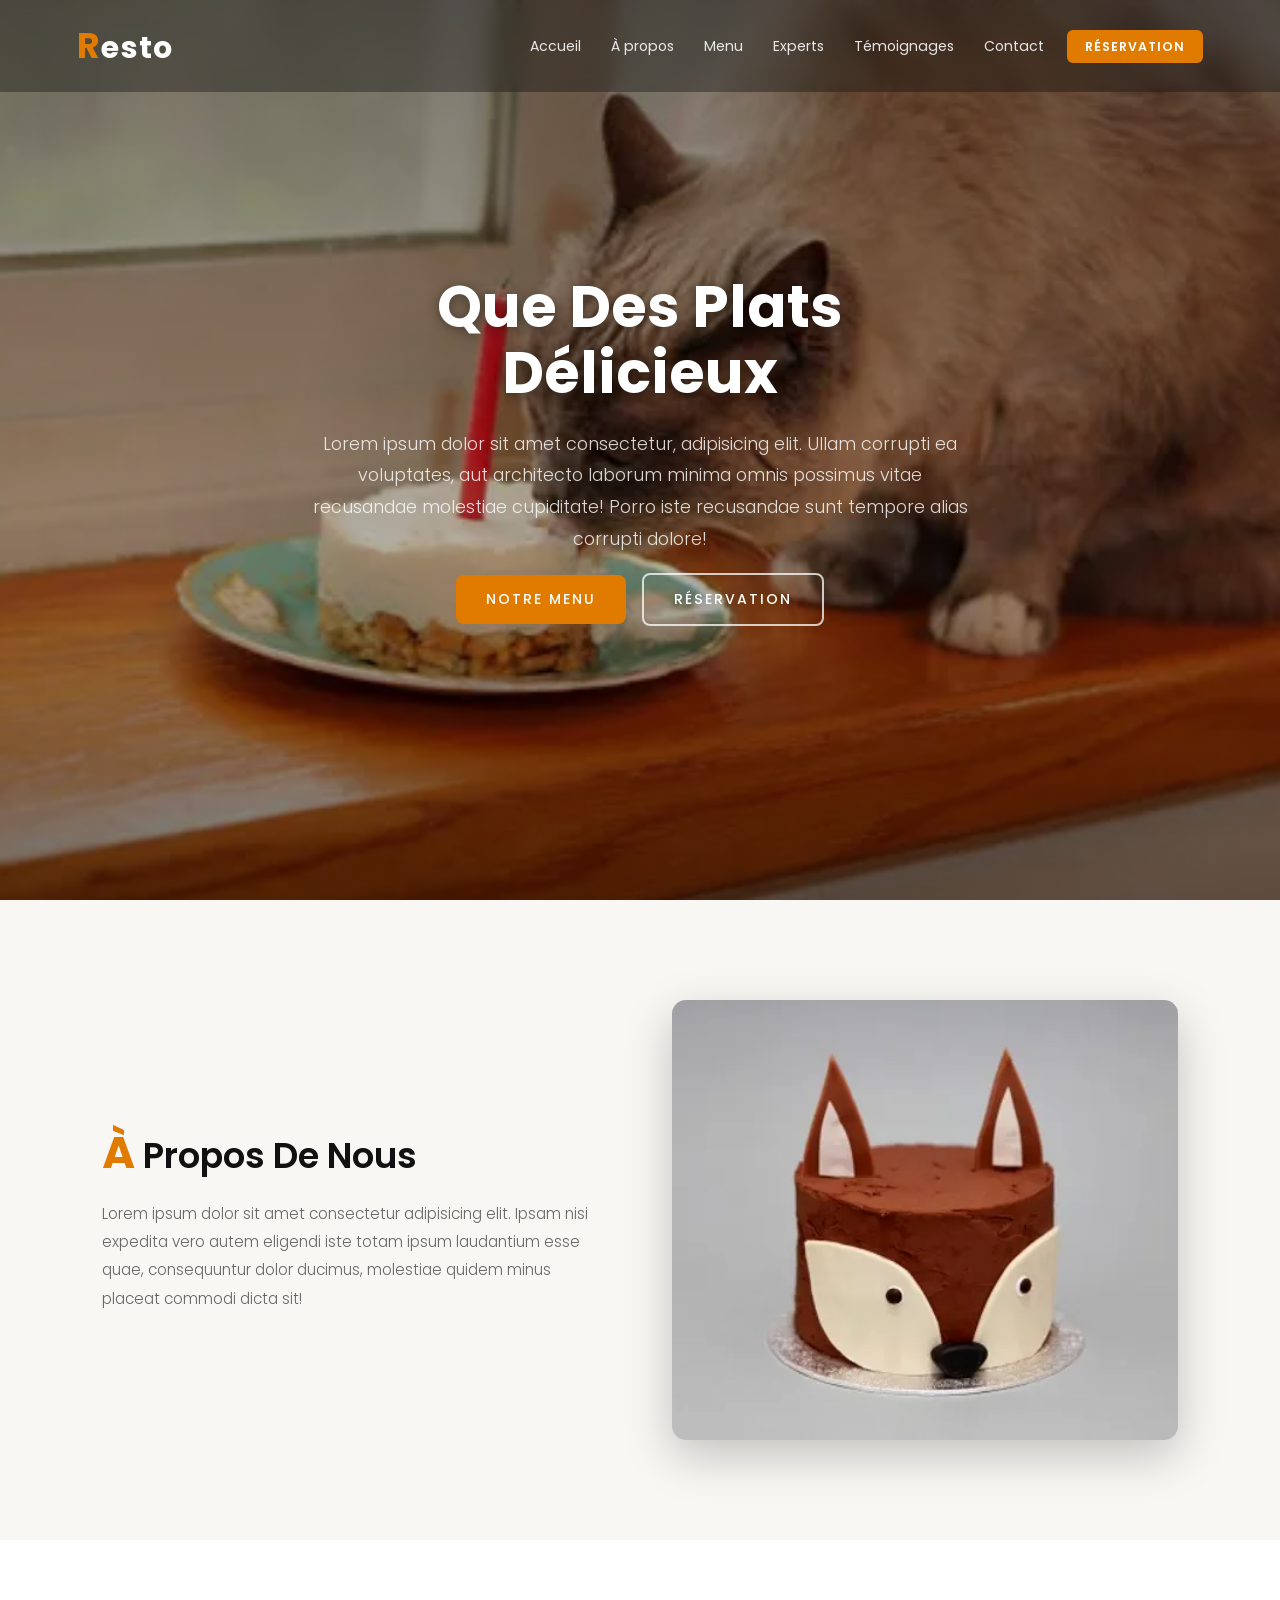
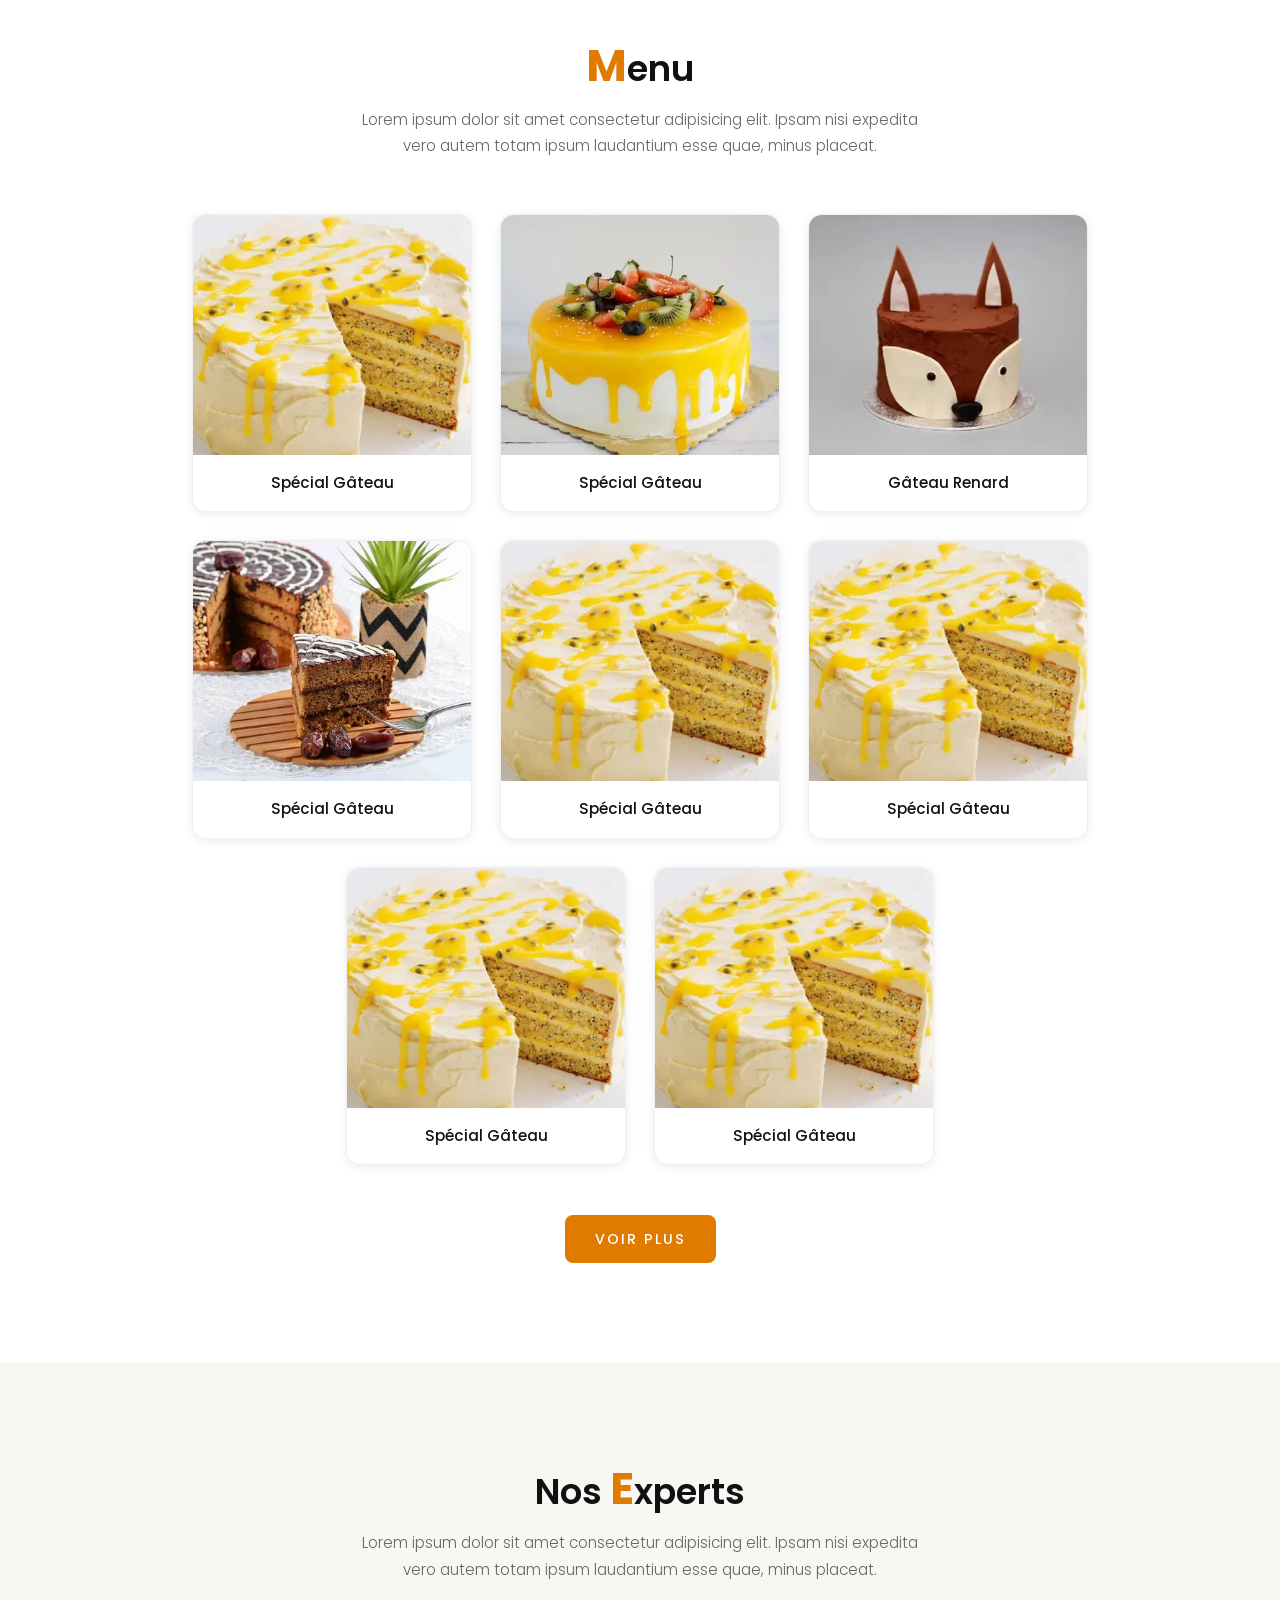
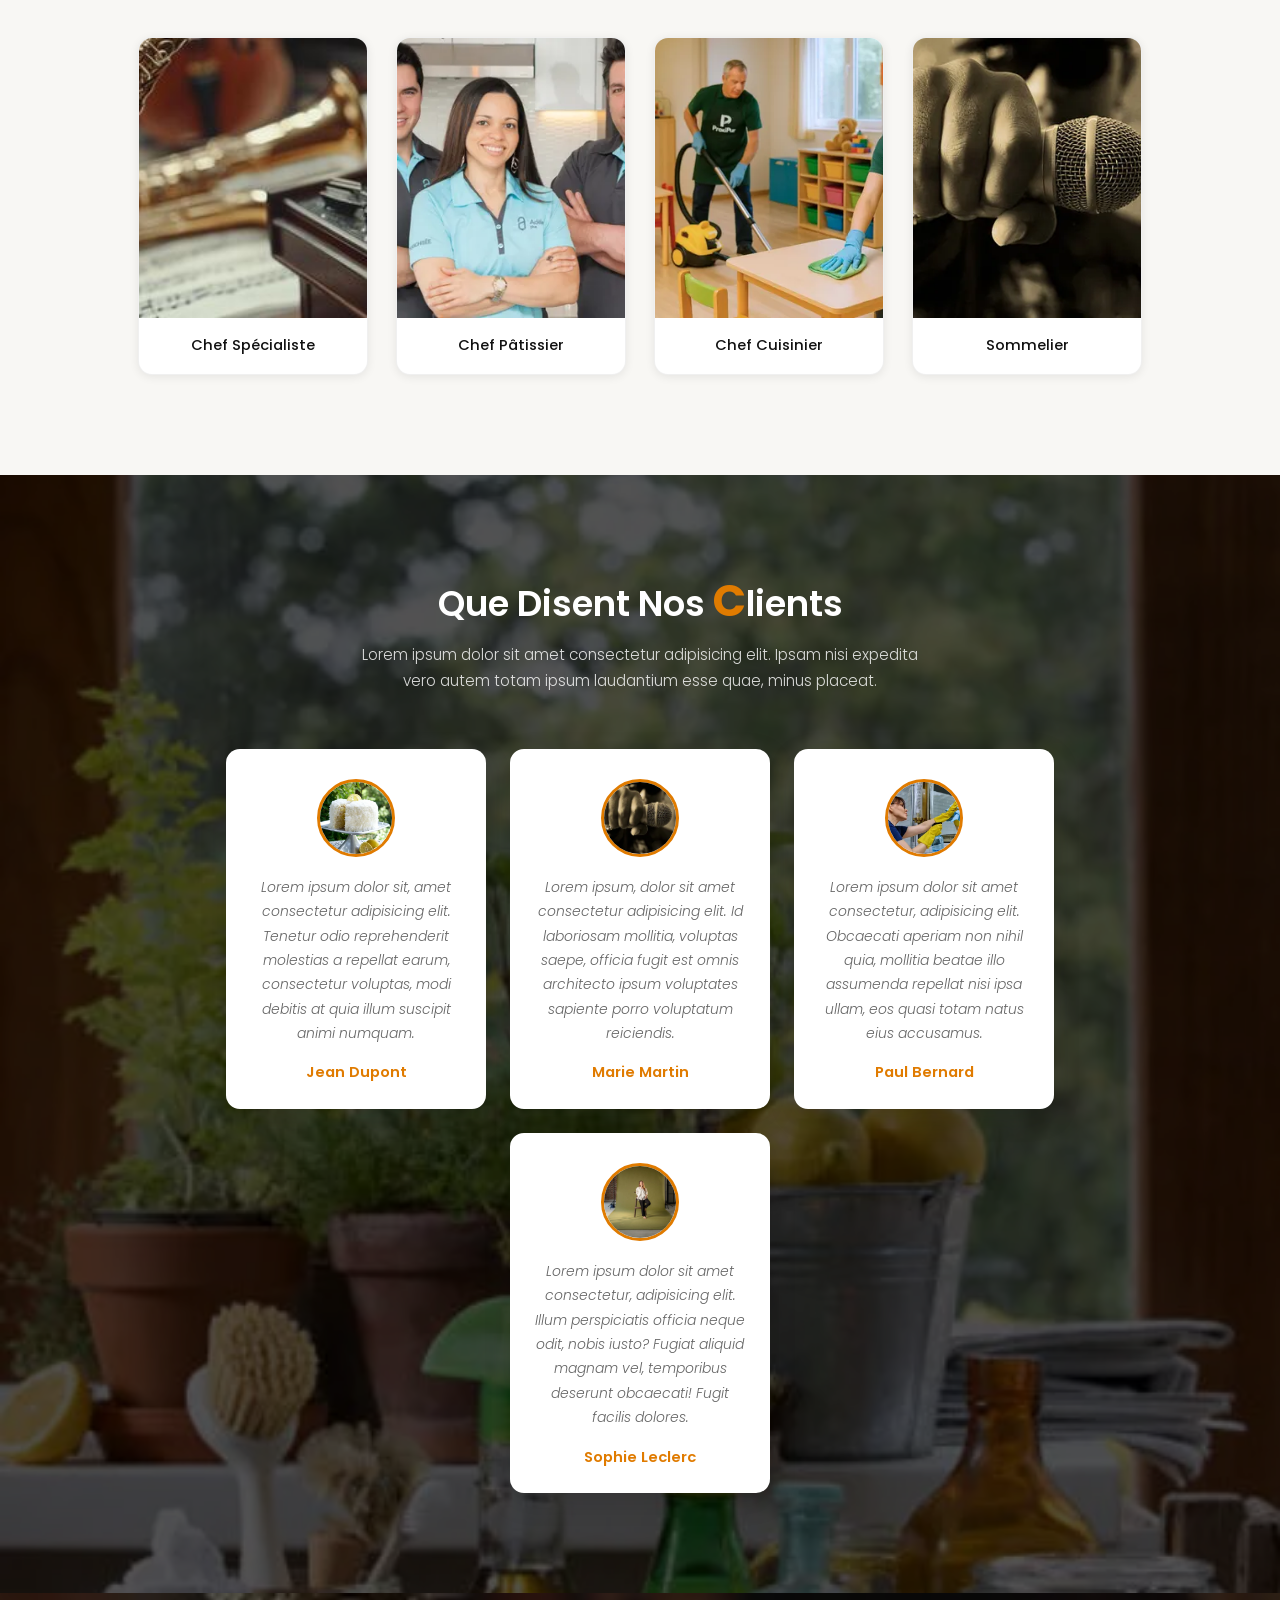
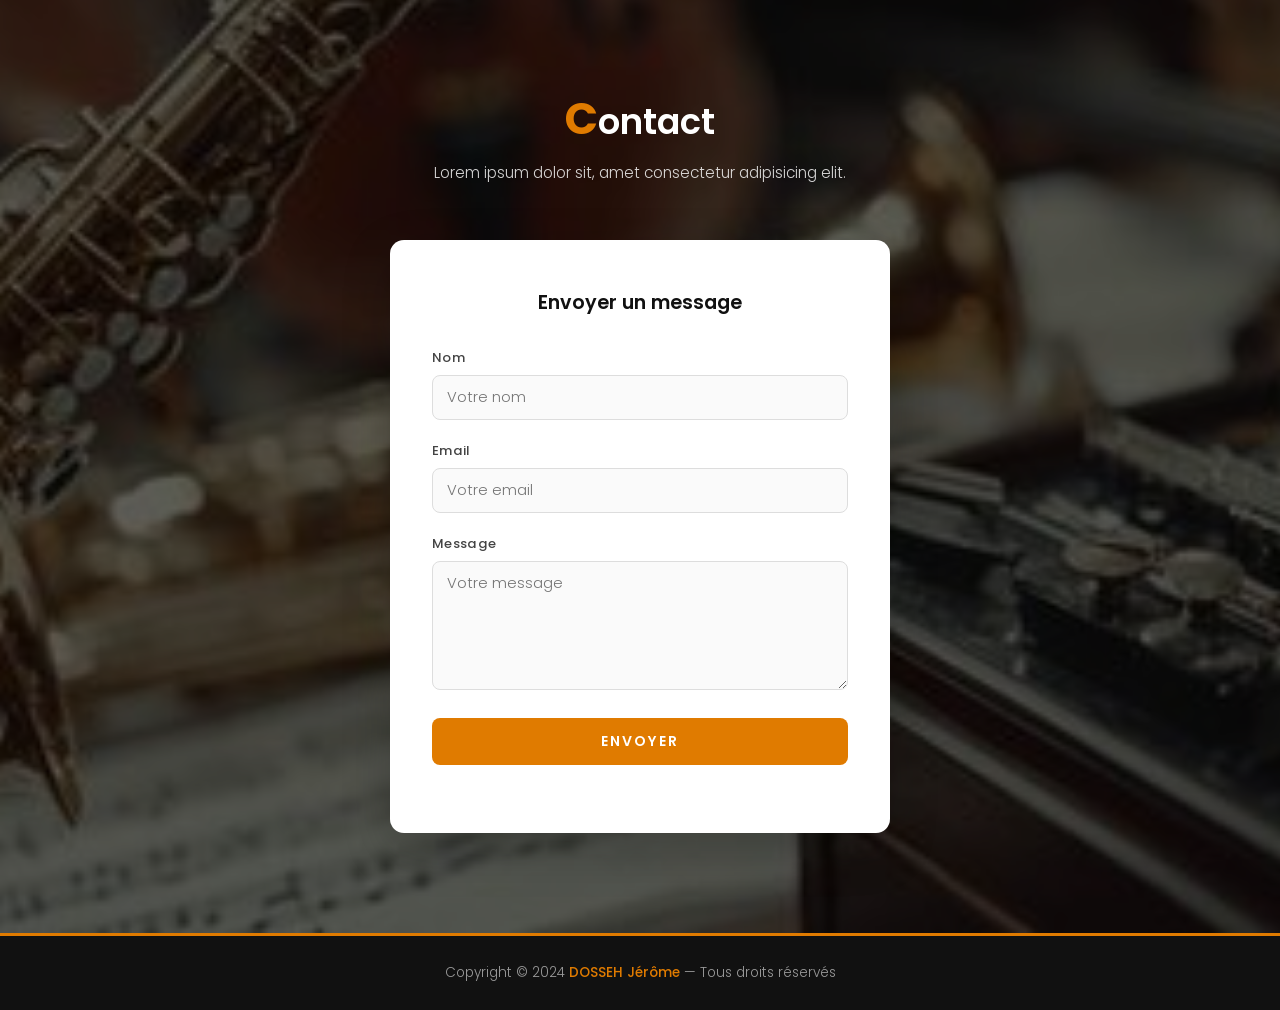
<file: index.html>
<!doctype html>
<html lang="fr">
  <head>
    <meta charset="UTF-8" />
    <meta name="viewport" content="width=device-width, initial-scale=1.0" />
    <link rel="stylesheet" href="style.css" />
    <link rel="preconnect" href="https://fonts.googleapis.com" />
    <link rel="preconnect" href="https://fonts.gstatic.com" crossorigin />
    <link
      href="https://fonts.googleapis.com/css2?family=Monsieur+La+Doulaise&family=Poppins:ital,wght@0,300;0,400;0,500;0,600;0,700;1,300;1,400&display=swap"
      rel="stylesheet"
    />
    <title>Resto — Restaurant Gastronomique</title>
  </head>
  <body>
    <header id="header">
      <a href="#baniere" class="logo"><span>R</span>esto</a>
      <nav>
        <ul class="navbar" id="navbar">
          <li><a href="#baniere">Accueil</a></li>
          <li><a href="#apropos">À propos</a></li>
          <li><a href="#menu">Menu</a></li>
          <li><a href="#expert">Experts</a></li>
          <li><a href="#temoignage">Témoignages</a></li>
          <li><a href="#contact">Contact</a></li>
          <li><a href="#contact" class="btn-reserve">Réservation</a></li>
        </ul>
      </nav>
      <button class="menu-toggle" id="menuToggle" aria-label="Ouvrir le menu" aria-expanded="false">
        <span></span>
        <span></span>
        <span></span>
      </button>
    </header>

    <section class="baniere" id="baniere">
      <div class="contenu">
        <h2>Que des plats délicieux</h2>
        <p>
          Lorem ipsum dolor sit amet consectetur, adipisicing elit. Ullam
          corrupti ea voluptates, aut architecto laborum minima omnis possimus
          vitae recusandae molestiae cupiditate! Porro iste recusandae sunt
          tempore alias corrupti dolore!
        </p>
        <a href="#menu" class="btn1">Notre Menu</a>
        <a href="#contact" class="btn2">Réservation</a>
      </div>
    </section>

    <section class="apropos" id="apropos">
      <div class="row">
        <div class="col50">
          <h2 class="titre-text"><span>À</span> Propos De Nous</h2>
          <p>
            Lorem ipsum dolor sit amet consectetur adipisicing elit. Ipsam nisi
            expedita vero autem eligendi iste totam ipsum laudantium esse quae,
            consequuntur dolor ducimus, molestiae quidem minus placeat commodi
            dicta sit!
          </p>
        </div>
        <div class="col50">
          <div class="img-wrapper">
            <img src="./image/gateau-renard.webp" alt="Gâteau spécialité de la maison" />
          </div>
        </div>
      </div>
    </section>

    <section class="menu" id="menu">
      <div class="titre">
        <h2 class="titre-text"><span>M</span>enu</h2>
        <p>
          Lorem ipsum dolor sit amet consectetur adipisicing elit. Ipsam nisi
          expedita vero autem totam ipsum laudantium esse quae, minus placeat.
        </p>
      </div>
      <div class="contenu">
        <div class="box">
          <div class="imbox">
            <img src="./image/a.webp" alt="Spécial Gâteau 1" />
          </div>
          <div class="text">
            <h3>Spécial Gâteau</h3>
          </div>
        </div>
        <div class="box">
          <div class="imbox">
            <img src="./image/f.webp" alt="Spécial Gâteau 2" />
          </div>
          <div class="text">
            <h3>Spécial Gâteau</h3>
          </div>
        </div>
        <div class="box">
          <div class="imbox">
            <img src="./image/gateau-renard.webp" alt="Gâteau Renard" />
          </div>
          <div class="text">
            <h3>Gâteau Renard</h3>
          </div>
        </div>
        <div class="box">
          <div class="imbox">
            <img src="./image/t.webp" alt="Spécial Gâteau 4" />
          </div>
          <div class="text">
            <h3>Spécial Gâteau</h3>
          </div>
        </div>
        <div class="box">
          <div class="imbox">
            <img src="./image/a.webp" alt="Spécial Gâteau 5" />
          </div>
          <div class="text">
            <h3>Spécial Gâteau</h3>
          </div>
        </div>
        <div class="box">
          <div class="imbox">
            <img src="./image/a.webp" alt="Spécial Gâteau 6" />
          </div>
          <div class="text">
            <h3>Spécial Gâteau</h3>
          </div>
        </div>
        <div class="box">
          <div class="imbox">
            <img src="./image/a.webp" alt="Spécial Gâteau 7" />
          </div>
          <div class="text">
            <h3>Spécial Gâteau</h3>
          </div>
        </div>
        <div class="box">
          <div class="imbox">
            <img src="./image/a.webp" alt="Spécial Gâteau 8" />
          </div>
          <div class="text">
            <h3>Spécial Gâteau</h3>
          </div>
        </div>
      </div>
      <div class="titre" style="margin-top: 40px; margin-bottom: 0;">
        <a href="#" class="btn1">Voir Plus</a>
      </div>
    </section>

    <section class="expert" id="expert">
      <div class="titre">
        <h2 class="titre-text">Nos <span>E</span>xperts</h2>
        <p>
          Lorem ipsum dolor sit amet consectetur adipisicing elit. Ipsam nisi
          expedita vero autem totam ipsum laudantium esse quae, minus placeat.
        </p>
      </div>
      <div class="contenu">
        <div class="box">
          <div class="imbox">
            <img src="./image/hz.jpg" alt="Chef spécialiste" />
          </div>
          <div class="text">
            <h3>Chef Spécialiste</h3>
          </div>
        </div>
        <div class="box">
          <div class="imbox">
            <img src="./image/home-devenez-franchise.webp" alt="Chef pâtissier" />
          </div>
          <div class="text">
            <h3>Chef Pâtissier</h3>
          </div>
        </div>
        <div class="box">
          <div class="imbox">
            <img src="./image/hj.webp" alt="Chef cuisinier" />
          </div>
          <div class="text">
            <h3>Chef Cuisinier</h3>
          </div>
        </div>
        <div class="box">
          <div class="imbox">
            <img src="./image/hip-hop-musician.webp" alt="Sommelier" />
          </div>
          <div class="text">
            <h3>Sommelier</h3>
          </div>
        </div>
      </div>
    </section>

    <section class="temoignage" id="temoignage">
      <div class="titre blanc">
        <h2 class="titre-text">Que disent nos <span>C</span>lients</h2>
        <p>
          Lorem ipsum dolor sit amet consectetur adipisicing elit. Ipsam nisi
          expedita vero autem totam ipsum laudantium esse quae, minus placeat.
        </p>
      </div>
      <div class="contenu">
        <div class="box">
          <div class="imbox">
            <img src="./image/r.webp" alt="Jean Dupont" />
          </div>
          <div class="text">
            <p>
              Lorem ipsum dolor sit, amet consectetur adipisicing elit. Tenetur
              odio reprehenderit molestias a repellat earum, consectetur
              voluptas, modi debitis at quia illum suscipit animi numquam.
            </p>
            <h3>Jean Dupont</h3>
          </div>
        </div>
        <div class="box">
          <div class="imbox">
            <img src="./image/hip-hop-musician.webp" alt="Marie Martin" />
          </div>
          <div class="text">
            <p>
              Lorem ipsum, dolor sit amet consectetur adipisicing elit. Id
              laboriosam mollitia, voluptas saepe, officia fugit est omnis
              architecto ipsum voluptates sapiente porro voluptatum reiciendis.
            </p>
            <h3>Marie Martin</h3>
          </div>
        </div>
        <div class="box">
          <div class="imbox">
            <img src="./image/gbi.webp" alt="Paul Bernard" />
          </div>
          <div class="text">
            <p>
              Lorem ipsum dolor sit amet consectetur, adipisicing elit.
              Obcaecati aperiam non nihil quia, mollitia beatae illo assumenda
              repellat nisi ipsa ullam, eos quasi totam natus eius accusamus.
            </p>
            <h3>Paul Bernard</h3>
          </div>
        </div>
        <div class="box">
          <div class="imbox">
            <img src="./image/gettyimages-2194223118-612x612.jpg" alt="Sophie Leclerc" />
          </div>
          <div class="text">
            <p>
              Lorem ipsum dolor sit amet consectetur, adipisicing elit. Illum
              perspiciatis officia neque odit, nobis iusto? Fugiat aliquid
              magnam vel, temporibus deserunt obcaecati! Fugit facilis dolores.
            </p>
            <h3>Sophie Leclerc</h3>
          </div>
        </div>
      </div>
    </section>

    <section class="contact" id="contact">
      <div class="titre blanc">
        <h2 class="titre-text"><span>C</span>ontact</h2>
        <p>Lorem ipsum dolor sit, amet consectetur adipisicing elit.</p>
      </div>
      <form class="contact-form" action="#" method="post">
        <h3>Envoyer un message</h3>
        <div class="inputboit">
          <label for="nom">Nom</label>
          <input type="text" id="nom" name="nom" placeholder="Votre nom" required />
        </div>
        <div class="inputboit">
          <label for="email">Email</label>
          <input type="email" id="email" name="email" placeholder="Votre email" required />
        </div>
        <div class="inputboit">
          <label for="message">Message</label>
          <textarea id="message" name="message" placeholder="Votre message" rows="5" required></textarea>
        </div>
        <div class="inputboit">
          <input type="submit" value="Envoyer" />
        </div>
      </form>
    </section>

    <footer class="copyright">
      <p>Copyright &copy; 2024 <a href="#">DOSSEH Jérôme</a> — Tous droits réservés</p>
    </footer>

    <script>
      const toggle = document.getElementById('menuToggle');
      const navbar = document.getElementById('navbar');
      const header = document.getElementById('header');

      toggle.addEventListener('click', () => {
        const isOpen = navbar.classList.toggle('open');
        toggle.classList.toggle('active', isOpen);
        toggle.setAttribute('aria-expanded', isOpen);
      });

      navbar.querySelectorAll('a').forEach(link => {
        link.addEventListener('click', () => {
          navbar.classList.remove('open');
          toggle.classList.remove('active');
          toggle.setAttribute('aria-expanded', 'false');
        });
      });

      window.addEventListener('scroll', () => {
        header.classList.toggle('scrolled', window.scrollY > 50);
      });
    </script>
  </body>
</html>
</file>
<file: style.css>
/* ========== VARIABLES ========== */
:root {
  --primary: #e07b00;
  --primary-dark: #c56c00;
  --secondary: #4a90d9;
  --text-dark: #111;
  --text-light: #fff;
  --text-muted: #666;
  --bg-light: #f8f7f4;
  --shadow-sm: 0 2px 10px rgba(0, 0, 0, 0.08);
  --shadow-md: 0 8px 28px rgba(0, 0, 0, 0.13);
  --shadow-lg: 0 16px 48px rgba(0, 0, 0, 0.22);
  --radius: 14px;
  --transition: 0.3s ease;
}

/* ========== RESET ========== */
*,
*::before,
*::after {
  margin: 0;
  padding: 0;
  box-sizing: border-box;
}

html {
  scroll-behavior: smooth;
  font-size: 16px;
}

body {
  font-family: "Poppins", sans-serif;
  font-weight: 300;
  color: var(--text-dark);
  line-height: 1.6;
  overflow-x: hidden;
}

img {
  display: block;
  max-width: 100%;
}

a {
  text-decoration: none;
}

/* ========== HEADER ========== */
header {
  position: fixed;
  top: 0;
  left: 0;
  width: 100%;
  padding: 18px 6%;
  z-index: 1000;
  display: flex;
  justify-content: space-between;
  align-items: center;
  background: rgba(10, 10, 10, 0.35);
  backdrop-filter: blur(10px);
  -webkit-backdrop-filter: blur(10px);
  transition: background var(--transition), box-shadow var(--transition);
}

header.scrolled {
  background: rgba(15, 15, 15, 0.96);
  box-shadow: var(--shadow-md);
}

.logo {
  color: var(--text-light);
  font-weight: 700;
  font-size: 1.9rem;
  letter-spacing: 1px;
  flex-shrink: 0;
}

.logo span {
  color: var(--primary);
  font-size: 1.15em;
}

.navbar {
  display: flex;
  align-items: center;
  gap: 4px;
  list-style: none;
}

.navbar a {
  color: rgba(255, 255, 255, 0.88);
  font-weight: 400;
  font-size: 0.88rem;
  padding: 7px 13px;
  border-radius: 6px;
  transition: color var(--transition), background var(--transition);
  white-space: nowrap;
}

.navbar a:hover {
  color: var(--primary);
  background: rgba(255, 255, 255, 0.07);
}

.btn-reserve {
  background: var(--primary) !important;
  color: var(--text-light) !important;
  padding: 8px 18px !important;
  border-radius: 6px !important;
  text-transform: uppercase;
  font-size: 0.78rem !important;
  letter-spacing: 1px;
  font-weight: 600 !important;
  transition: background var(--transition), transform var(--transition) !important;
  margin-left: 6px;
}

.btn-reserve:hover {
  background: var(--primary-dark) !important;
  transform: translateY(-1px) !important;
}

/* Hamburger */
.menu-toggle {
  display: none;
  flex-direction: column;
  justify-content: center;
  align-items: center;
  gap: 5px;
  background: none;
  border: none;
  cursor: pointer;
  padding: 4px;
  width: 36px;
  height: 36px;
}

.menu-toggle span {
  display: block;
  width: 24px;
  height: 2px;
  background: var(--text-light);
  border-radius: 2px;
  transition: transform var(--transition), opacity var(--transition);
  transform-origin: center;
}

.menu-toggle.active span:nth-child(1) {
  transform: translateY(7px) rotate(45deg);
}
.menu-toggle.active span:nth-child(2) {
  opacity: 0;
}
.menu-toggle.active span:nth-child(3) {
  transform: translateY(-7px) rotate(-45deg);
}

/* ========== BOUTONS GLOBAUX ========== */
.btn1,
.btn2 {
  display: inline-block;
  padding: 13px 30px;
  margin: 10px 6px 0;
  font-size: 0.88rem;
  font-weight: 500;
  text-transform: uppercase;
  letter-spacing: 2px;
  border-radius: 8px;
  transition: background var(--transition), transform var(--transition), box-shadow var(--transition);
}

.btn1 {
  background: var(--primary);
  color: var(--text-light);
}

.btn1:hover {
  background: var(--primary-dark);
  transform: translateY(-3px);
  box-shadow: 0 10px 30px rgba(224, 123, 0, 0.35);
}

.btn2 {
  background: transparent;
  color: var(--text-light);
  border: 2px solid rgba(255, 255, 255, 0.75);
}

.btn2:hover {
  background: var(--text-light);
  color: var(--text-dark);
  border-color: var(--text-light);
  transform: translateY(-3px);
}

/* ========== SECTIONS COMMUNES ========== */
section {
  padding: 100px 8%;
}

.titre {
  display: flex;
  flex-direction: column;
  align-items: center;
  text-align: center;
  margin-bottom: 54px;
}

.titre p {
  max-width: 580px;
  margin-top: 14px;
  color: var(--text-muted);
  font-size: 0.95rem;
  line-height: 1.75;
}

.titre-text {
  font-size: clamp(1.6rem, 3vw, 2.2rem);
  font-weight: 600;
  color: var(--text-dark);
  text-transform: capitalize;
  line-height: 1.2;
}

.titre-text span {
  color: var(--primary);
  font-size: 1.25em;
  font-weight: 700;
}

/* ========== BANNIÈRE ========== */
.baniere {
  position: relative;
  width: 100%;
  min-height: 100vh;
  display: flex;
  justify-content: center;
  align-items: center;
  background-image: url(./image/cat-eating-her-birthday-cake.webp);
  background-size: cover;
  background-position: center;
}

.baniere::before {
  content: "";
  position: absolute;
  inset: 0;
  background: linear-gradient(
    to bottom,
    rgba(0, 0, 0, 0.5) 0%,
    rgba(0, 0, 0, 0.3) 60%,
    rgba(0, 0, 0, 0.55) 100%
  );
}

.baniere .contenu {
  position: relative;
  z-index: 1;
  max-width: 720px;
  text-align: center;
  padding: 0 24px;
}

.baniere .contenu h2 {
  color: var(--text-light);
  font-size: clamp(2rem, 5vw, 3.6rem);
  font-weight: 700;
  text-transform: capitalize;
  margin-bottom: 22px;
  line-height: 1.15;
  text-shadow: 0 2px 12px rgba(0, 0, 0, 0.4);
}

.baniere .contenu p {
  color: rgba(255, 255, 255, 0.82);
  font-size: clamp(0.9rem, 2vw, 1.1rem);
  margin-bottom: 8px;
  line-height: 1.8;
}

/* ========== À PROPOS ========== */
.apropos {
  background: var(--bg-light);
}

.row {
  display: flex;
  align-items: center;
  gap: 64px;
  flex-wrap: wrap;
}

.col50 {
  flex: 1;
  min-width: 280px;
}

.col50 .titre-text {
  margin-bottom: 20px;
}

.col50 p {
  color: var(--text-muted);
  font-size: 0.95rem;
  line-height: 1.85;
}

.img-wrapper {
  border-radius: var(--radius);
  overflow: hidden;
  box-shadow: var(--shadow-lg);
}

.img-wrapper img {
  width: 100%;
  height: 440px;
  object-fit: cover;
  transition: transform 0.6s ease;
}

.img-wrapper:hover img {
  transform: scale(1.04);
}

/* ========== MENU ========== */
.menu {
  background: #fff;
}

.menu .contenu {
  display: flex;
  justify-content: center;
  flex-wrap: wrap;
  gap: 28px;
}

.menu .contenu .box {
  width: 280px;
  border-radius: var(--radius);
  overflow: hidden;
  box-shadow: var(--shadow-sm);
  background: #fff;
  border: 1px solid rgba(0, 0, 0, 0.06);
  transition: transform var(--transition), box-shadow var(--transition);
}

.menu .contenu .box:hover {
  transform: translateY(-7px);
  box-shadow: var(--shadow-lg);
}

.menu .contenu .box .imbox {
  width: 100%;
  height: 240px;
  overflow: hidden;
}

.menu .contenu .box .imbox img {
  width: 100%;
  height: 100%;
  object-fit: cover;
  transition: transform 0.5s ease;
}

.menu .contenu .box:hover .imbox img {
  transform: scale(1.08);
}

.menu .contenu .box .text {
  padding: 16px 18px;
  text-align: center;
}

.menu .contenu .box .text h3 {
  font-weight: 500;
  font-size: 0.95rem;
  color: var(--text-dark);
}

/* ========== EXPERTS ========== */
.expert {
  background: var(--bg-light);
}

.expert .contenu {
  display: flex;
  flex-wrap: wrap;
  justify-content: center;
  gap: 28px;
}

.expert .contenu .box {
  width: 230px;
  border-radius: var(--radius);
  overflow: hidden;
  box-shadow: var(--shadow-sm);
  background: #fff;
  text-align: center;
  border: 1px solid rgba(0, 0, 0, 0.06);
  transition: transform var(--transition), box-shadow var(--transition);
}

.expert .contenu .box:hover {
  transform: translateY(-7px);
  box-shadow: var(--shadow-lg);
}

.expert .contenu .box .imbox {
  width: 100%;
  height: 280px;
  overflow: hidden;
}

.expert .contenu .box .imbox img {
  width: 100%;
  height: 100%;
  object-fit: cover;
  transition: transform 0.5s ease;
}

.expert .contenu .box:hover .imbox img {
  transform: scale(1.06);
}

.expert .contenu .box .text {
  padding: 16px;
}

.expert .contenu .box .text h3 {
  font-weight: 500;
  font-size: 0.92rem;
  color: var(--text-dark);
}

/* ========== TÉMOIGNAGES ========== */
.temoignage {
  background-image: url(./image/jh.webp);
  background-size: cover;
  background-position: center;
  position: relative;
}

.temoignage::before {
  content: "";
  position: absolute;
  inset: 0;
  background: rgba(0, 0, 0, 0.68);
}

.temoignage .titre,
.temoignage .contenu {
  position: relative;
  z-index: 1;
}

.temoignage .contenu {
  display: flex;
  flex-wrap: wrap;
  justify-content: center;
  gap: 24px;
}

.temoignage .contenu .box {
  width: 260px;
  background: #fff;
  padding: 30px 22px 24px;
  border-radius: var(--radius);
  display: flex;
  flex-direction: column;
  align-items: center;
  text-align: center;
  box-shadow: var(--shadow-md);
  transition: transform var(--transition), box-shadow var(--transition);
}

.temoignage .contenu .box:hover {
  transform: translateY(-6px);
  box-shadow: var(--shadow-lg);
}

.temoignage .contenu .box .imbox {
  width: 78px;
  height: 78px;
  border-radius: 50%;
  overflow: hidden;
  margin-bottom: 18px;
  border: 3px solid var(--primary);
  flex-shrink: 0;
}

.temoignage .contenu .box .imbox img {
  width: 100%;
  height: 100%;
  object-fit: cover;
}

.temoignage .contenu .box .text p {
  color: var(--text-muted);
  font-style: italic;
  font-size: 0.87rem;
  line-height: 1.75;
}

.temoignage .contenu .box .text h3 {
  color: var(--primary);
  font-weight: 600;
  font-size: 0.92rem;
  margin-top: 16px;
}

/* Texte blanc pour sections avec fond sombre */
.blanc .titre-text {
  color: var(--text-light);
}

.blanc p {
  color: rgba(255, 255, 255, 0.82);
}

/* ========== CONTACT ========== */
.contact {
  background-image: url(./image/hz.jpg);
  background-size: cover;
  background-position: center;
  position: relative;
}

.contact::before {
  content: "";
  position: absolute;
  inset: 0;
  background: rgba(0, 0, 0, 0.62);
}

.contact .titre {
  position: relative;
  z-index: 1;
}

.contact-form {
  position: relative;
  z-index: 1;
  padding: 48px 42px;
  background: #fff;
  box-shadow: var(--shadow-lg);
  max-width: 500px;
  margin: 0 auto;
  border-radius: var(--radius);
}

.contact-form h3 {
  color: var(--text-dark);
  font-size: 1.2rem;
  font-weight: 600;
  margin-bottom: 28px;
  text-align: center;
}

.contact-form .inputboit {
  margin-bottom: 20px;
}

.contact-form .inputboit label {
  display: block;
  font-size: 0.82rem;
  font-weight: 500;
  color: #444;
  margin-bottom: 7px;
  letter-spacing: 0.3px;
}

.contact-form .inputboit input,
.contact-form .inputboit textarea {
  width: 100%;
  border: 1.5px solid #ddd;
  border-radius: 8px;
  padding: 11px 14px;
  color: var(--text-dark);
  outline: none;
  font-size: 0.92rem;
  font-family: "Poppins", sans-serif;
  font-weight: 300;
  resize: vertical;
  transition: border-color var(--transition), box-shadow var(--transition);
  background: #fafafa;
}

.contact-form .inputboit input:focus,
.contact-form .inputboit textarea:focus {
  border-color: var(--primary);
  box-shadow: 0 0 0 3px rgba(224, 123, 0, 0.12);
  background: #fff;
}

.contact-form .inputboit input[type="submit"] {
  font-size: 0.88rem;
  font-weight: 600;
  color: #fff;
  background: var(--primary);
  cursor: pointer;
  text-transform: uppercase;
  letter-spacing: 2px;
  border: none;
  border-radius: 8px;
  transition: background var(--transition), transform var(--transition), box-shadow var(--transition);
  resize: none;
  width: 100%;
  padding: 13px;
}

.contact-form .inputboit input[type="submit"]:hover {
  background: var(--primary-dark);
  transform: translateY(-2px);
  box-shadow: 0 8px 24px rgba(224, 123, 0, 0.3);
}

/* ========== FOOTER ========== */
.copyright {
  padding: 26px 6%;
  background: #111;
  text-align: center;
  border-top: 3px solid var(--primary);
}

.copyright p {
  color: #999;
  font-size: 0.85rem;
}

.copyright a {
  color: var(--primary);
  font-weight: 500;
  transition: color var(--transition);
}

.copyright a:hover {
  color: var(--primary-dark);
}

/* ========== RESPONSIVE ========== */

/* Tablette large (≤ 1100px) */
@media (max-width: 1100px) {
  section {
    padding: 90px 6%;
  }

  .menu .contenu .box {
    width: 260px;
  }
}

/* Tablette (≤ 900px) */
@media (max-width: 900px) {
  section {
    padding: 80px 5%;
  }

  .row {
    gap: 40px;
  }

  .img-wrapper img {
    height: 360px;
  }

  .menu .contenu .box {
    width: calc(50% - 14px);
    min-width: 200px;
  }

  .expert .contenu .box {
    width: calc(50% - 14px);
    min-width: 180px;
  }

  .temoignage .contenu .box {
    width: calc(50% - 12px);
    min-width: 220px;
  }
}

/* Mobile (≤ 768px) */
@media (max-width: 768px) {
  header {
    padding: 14px 5%;
  }

  .menu-toggle {
    display: flex;
  }

  nav {
    position: absolute;
    top: 100%;
    left: 0;
    width: 100%;
  }

  .navbar {
    display: none;
    flex-direction: column;
    align-items: stretch;
    background: rgba(12, 12, 12, 0.97);
    padding: 12px 5% 20px;
    gap: 2px;
    border-top: 1px solid rgba(255, 255, 255, 0.08);
  }

  .navbar.open {
    display: flex;
  }

  .navbar li {
    width: 100%;
  }

  .navbar a {
    display: block;
    padding: 11px 8px;
    font-size: 0.95rem;
    border-bottom: 1px solid rgba(255, 255, 255, 0.07);
  }

  .btn-reserve {
    margin: 10px 0 0 !important;
    text-align: center;
    border-bottom: none !important;
    padding: 11px 18px !important;
  }

  .baniere {
    background-attachment: scroll;
  }

  .temoignage {
    background-attachment: scroll;
  }

  .btn1,
  .btn2 {
    display: block;
    width: 100%;
    text-align: center;
    margin: 8px 0;
  }

  .row {
    flex-direction: column;
    gap: 32px;
  }

  .col50 {
    width: 100%;
  }

  .img-wrapper img {
    height: 280px;
  }
}

/* Mobile petit (≤ 520px) */
@media (max-width: 520px) {
  section {
    padding: 70px 4%;
  }

  .baniere .contenu h2 {
    font-size: 1.9rem;
  }

  .menu .contenu .box {
    width: 100%;
    max-width: 360px;
  }

  .expert .contenu .box {
    width: 100%;
    max-width: 300px;
  }

  .temoignage .contenu .box {
    width: 100%;
    max-width: 340px;
  }

  .contact-form {
    padding: 36px 24px;
  }

  .titre-text {
    font-size: 1.5rem;
  }
}
</file>
